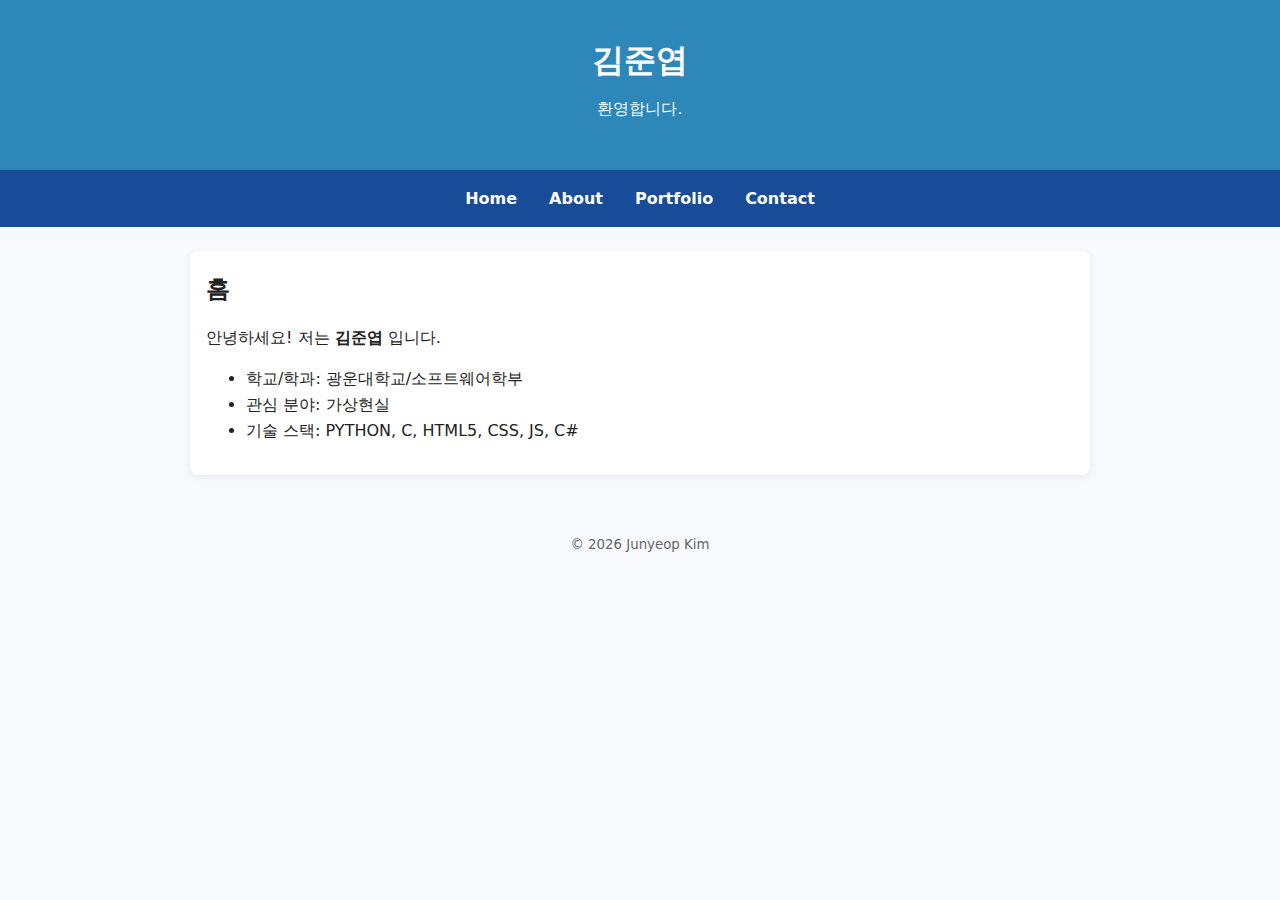
<file: index.html>
<!DOCTYPE html>
<html lang="ko">
<head>
  <meta charset="UTF-8" />
  <meta name="viewport" content="width=device-width, initial-scale=1.0"/>
  <title>인터넷활용 실습 템플릿</title>
  <link rel="stylesheet" href="style.css">
</head>
<body>
<header>
  <h1>김준엽</h1>
  <p class="subtitle">환영합니다.</p>
</header>
<nav>
  <a href="index.html">Home</a>
  <a href="about.html">About</a>
  <a href="portfolio.html">Portfolio</a>
  <a href="contact.html">Contact</a>
</nav>
<main class="container">
<section>
  <h2>홈</h2>
  <p>안녕하세요! 저는 <strong>김준엽</strong> 입니다.</p>
  <ul>
    <li>학교/학과: 광운대학교/소프트웨어학부</li>
    <li>관심 분야: 가상현실</li>
    <li>기술 스택: PYTHON, C, HTML5, CSS, JS, C#</li>
  </ul>
</section>
</main>
<footer>
  <small>&copy; <span id="year"></span> Junyeop Kim</small>
</footer>
<script src="script.js"></script>
</body>
</html>
</file>
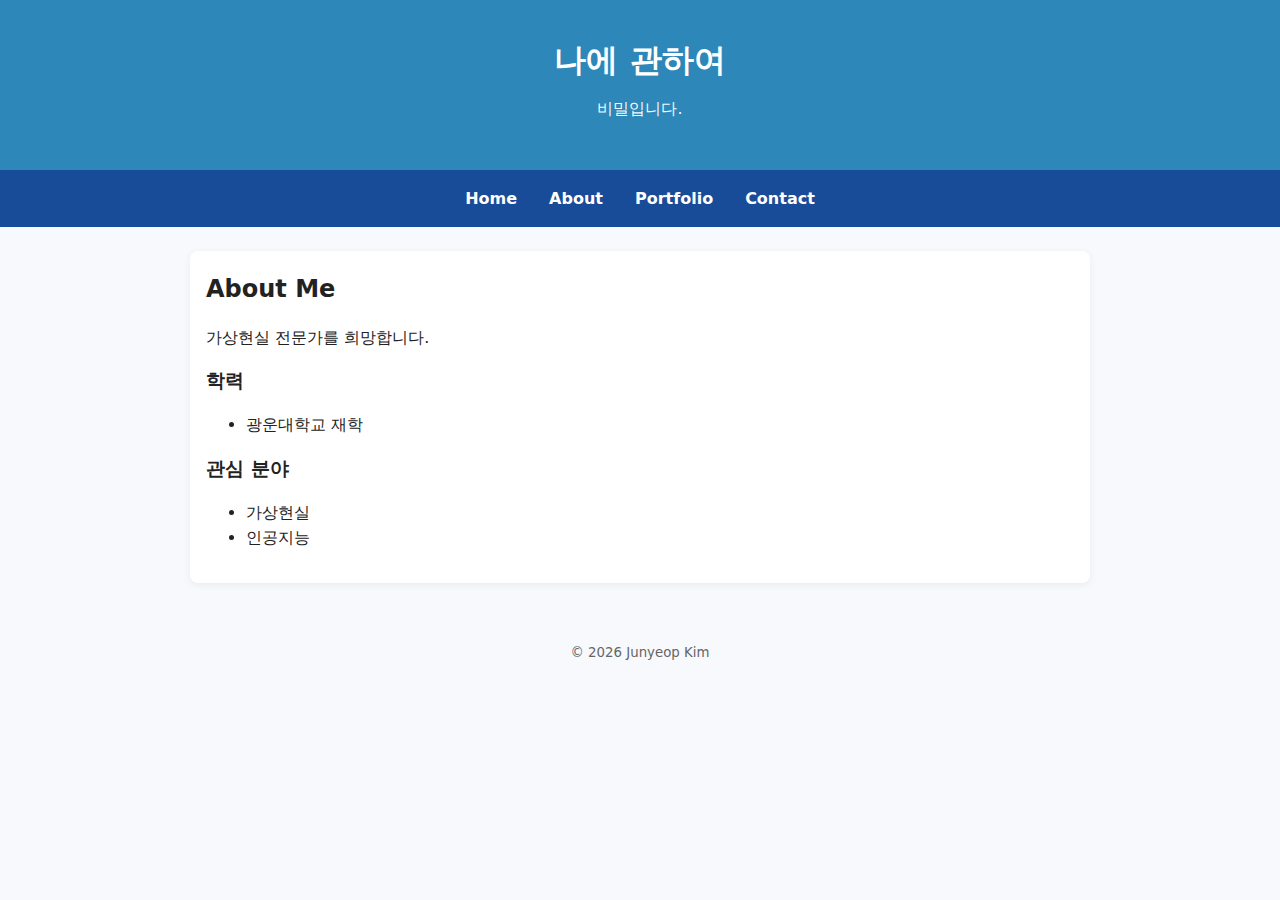
<file: about.html>
<!DOCTYPE html>
<html lang="ko">

<head>
  <meta charset="UTF-8" />
  <meta name="viewport" content="width=device-width, initial-scale=1.0" />
  <title>인터넷활용 실습 템플릿</title>
  <link rel="stylesheet" href="style.css">
</head>

<body>
  <header>
    <h1>나에 관하여</h1>
    <p class="subtitle">비밀입니다.</p>
  </header>
  <nav>
    <a href="index.html">Home</a>
    <a href="about.html">About</a>
    <a href="portfolio.html">Portfolio</a>
    <a href="contact.html">Contact</a>
  </nav>
  <main class="container">
    <section>
      <h2>About Me</h2>
      <p>가상현실 전문가를 희망합니다.</p>
      <h3>학력</h3>
      <ul>
        <li>광운대학교 재학</li>
      </ul>
      <h3>관심 분야</h3>
      <ul>
        <li>가상현실</li>
        <li>인공지능</li>
      </ul>
    </section>
  </main>
  <footer>
    <small>&copy; <span id="year"></span> Junyeop Kim</small>
  </footer>
  <script src="script.js"></script>
</body>

</html>
</file>
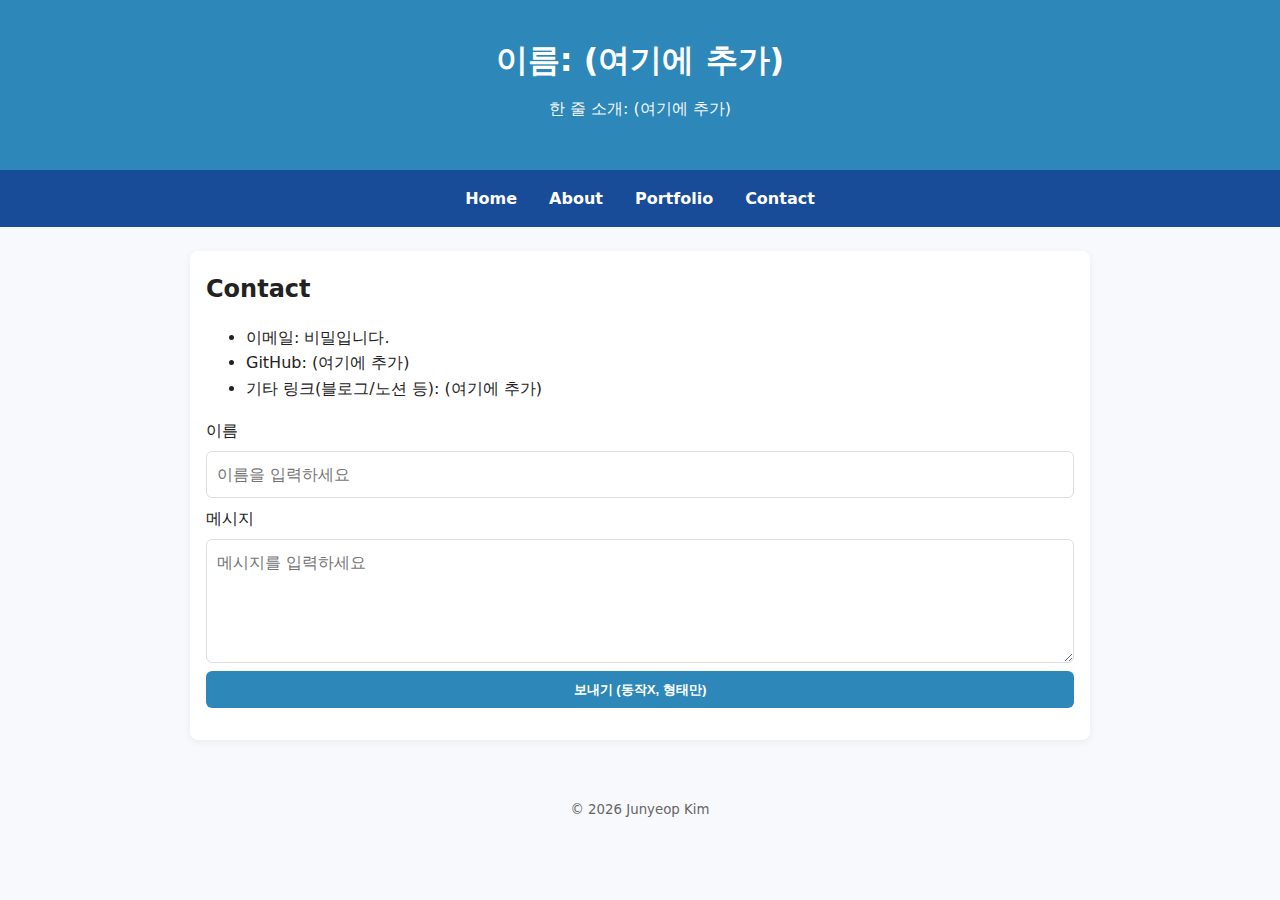
<file: contact.html>
<!DOCTYPE html>
<html lang="ko">
<head>
  <meta charset="UTF-8" />
  <meta name="viewport" content="width=device-width, initial-scale=1.0"/>
  <title>인터넷활용 실습 템플릿</title>
  <link rel="stylesheet" href="style.css">
</head>
<body>
<header>
  <h1>이름: (여기에 추가)</h1>
  <p class="subtitle">한 줄 소개: (여기에 추가)</p>
</header>
<nav>
  <a href="index.html">Home</a>
  <a href="about.html">About</a>
  <a href="portfolio.html">Portfolio</a>
  <a href="contact.html">Contact</a>
</nav>
<main class="container">
<section>
  <h2>Contact</h2>
  <ul>
    <li>이메일: 비밀입니다.</li>
    <li>GitHub: (여기에 추가)</li>
    <li>기타 링크(블로그/노션 등): (여기에 추가)</li>
  </ul>
  <!-- 아래는 정말 기본 예시 폼입니다. JS 없이도 동작하지 않아도 되며, 형태만 제공합니다. -->
  <form class="contact-form" onsubmit="return false;">
    <label>이름</label>
    <input type="text" placeholder="이름을 입력하세요">
    <label>메시지</label>
    <textarea rows="4" placeholder="메시지를 입력하세요"></textarea>
    <button type="submit">보내기 (동작X, 형태만)</button>
  </form>
</section>
</main>
<footer>
  <small>&copy; <span id="year"></span> Junyeop Kim</small>
</footer>
<script src="script.js"></script>
</body>
</html>
</file>
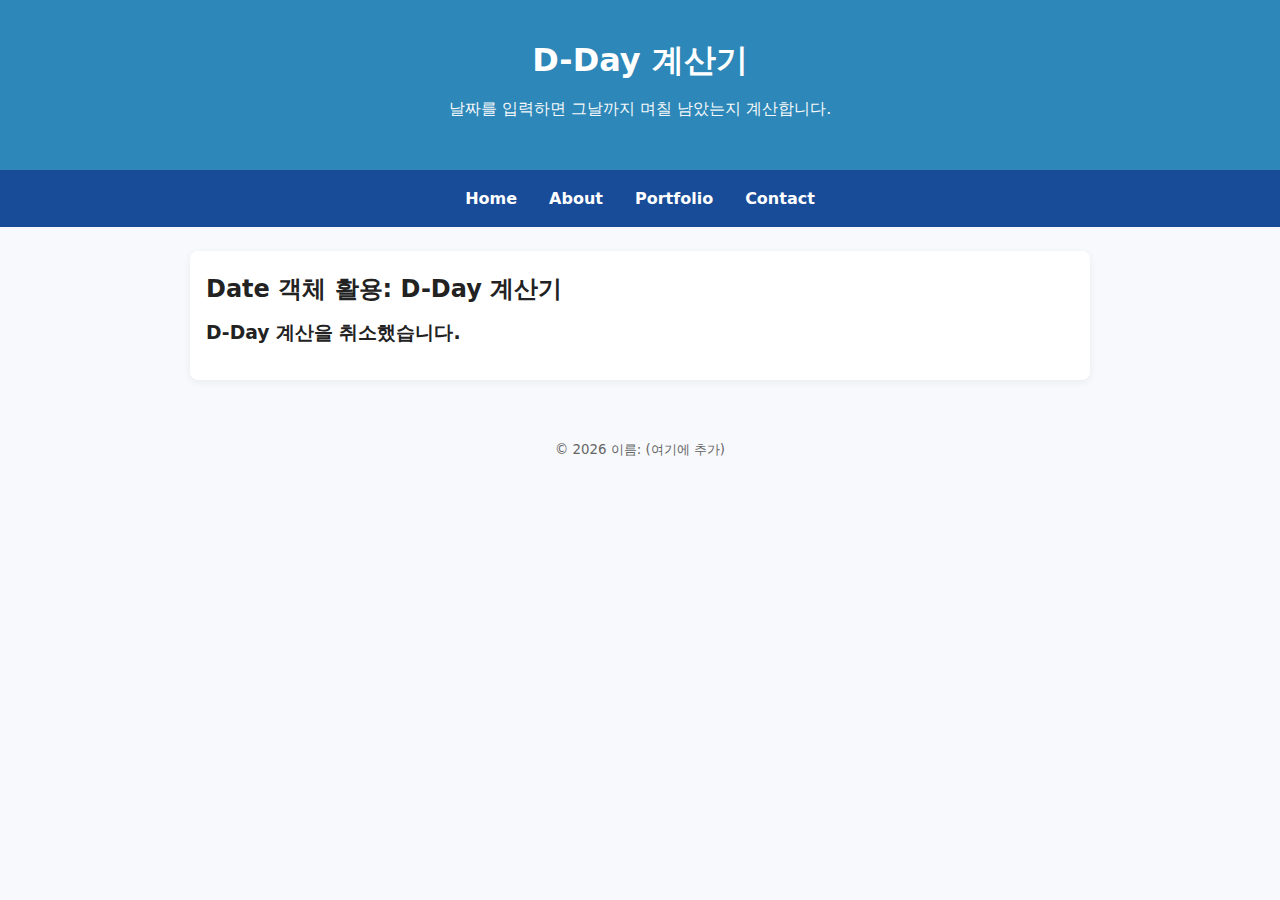
<file: dday.html>
<!DOCTYPE html>
<html lang="ko">

<head>
    <meta charset="UTF-8" />
    <meta name="viewport" content="width=device-width, initial-scale=1.0" />
    <title>D-Day 계산기 - 인터넷활용 실습</title>
    <link rel="stylesheet" href="style.css">
</head>

<body>
    <header>
        <h1>D-Day 계산기</h1>
        <p class="subtitle">날짜를 입력하면 그날까지 며칠 남았는지 계산합니다.</p>
    </header>
    <nav>
        <a href="index.html">Home</a>
        <a href="about.html">About</a>
        <a href="portfolio.html">Portfolio</a>
        <a href="contact.html">Contact</a>
    </nav>
    <main class="container">
        <section>
            <h2>Date 객체 활용: D-Day 계산기</h2>

            <script>

                let now = new Date();

                let year = prompt("목표 연도를 입력하세요 (예: 2025)", "2025")
                let month = prompt("목표 월을 입력하세요 (예: 1~12)", "12")
                let day = prompt("목표 연도를 입력하세요 (예: 1~31)", "25")

                if (!year || !month || !day) {
                    document.write("<h3>D-Day 계산을 취소했습니다.</h3>");
                }
                else {
                    let targetDate = new Date(year, month - 1, day);
                    let diffMs = targetDate.getTime() - now.getTime();
                    let diffDay = Math.ceil(diffMs / (1000 * 60 * 60 * 24));
                    document.write("<h3>목표 날짜: " + targetDate.toLocaleString() + "</h3>");

                    if (diffDay === 0) {
                        document.write("<h3> D-Day 입니다!</h3>");
                    }
                    else if (diffDay > 0) {
                        document.write("<h3> D-" + diffDay + "일 남았습니다.</h3>");
                    }
                    else {
                        document.write("<h3> D+" + Math.abs(diffDay) + "일 지났습니다.</h3>");
                    }
                    document.write("<hr>");
                    document.write("<p>오늘 날짜: " + now.toLocaleString() + "</p>");
                    document.write("<p><i>새로고침(F5)을 눌러 다시 계산할 수 있습니다.</i></p>");
                }

            </script>
        </section>
    </main>
    <footer>
        <small>&copy; <span id="year"></span> 이름: (여기에 추가)</small>
    </footer>
    <script src="script.js"></script>
</body>

</html>
</file>
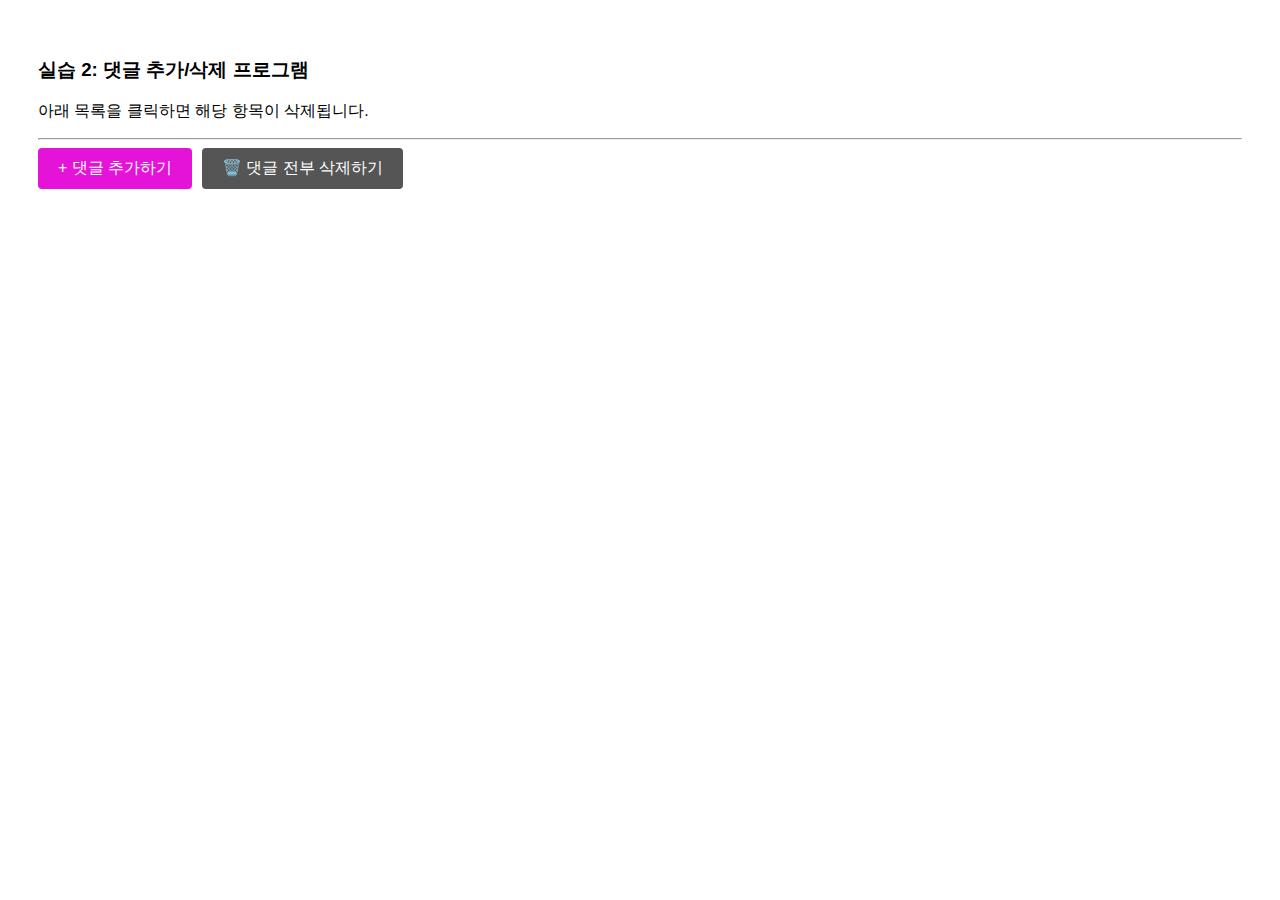
<file: dom_list.html>
<!DOCTYPE html>
<html lang="ko">
<head>
    <meta charset="UTF-8">
    <meta name="viewport" content="width=device-width, initial-scale=1.0">
    <title>실습 2: 댓글 추가/삭제</title>
    <style>
        body {
            font-family: 'Noto Sans KR', sans-serif;
            padding: 30px;
        }
        ul {
            list-style-type: none; 
            padding: 0;
        }
        li {
            background-color: #f1f1f1;
            margin: 5px 0;
            padding: 10px;
            border-bottom: 1px solid #ccc;
            cursor: pointer; 
        }
        li:hover {
            background-color: #ffdddd; 
        }
        
        li:hover::after {
            content: " (클릭하여 삭제)";
            color: rgb(226, 101, 212);
            font-size: 0.8em;
            font-weight: bold;
        }
        
        
        button {
            padding: 10px 20px;
            font-size: 16px;
            background-color: #e413d7;
            color: white;
            border: none;
            border-radius: 4px;
            cursor: pointer;
            margin-right: 5px; 
        }

        button:hover {
            background-color: #c009e4;
        }

        
        .del-btn {
            background-color: #555;
        }
        .del-btn:hover {
            background-color: #333;
        }
    </style>
    <script>
        
        function addComment() {
            var inputStr = prompt("추가할 댓글 내용을 입력하세요:", "오늘 수업 너무 재밌어요!");

            if (inputStr == null || inputStr.trim() == "") {
                return; 
            }

            var parent = document.getElementById("commentList");
            var newLi = document.createElement("li");
            newLi.innerHTML = inputStr;

            newLi.onclick = function() {
                var p = this.parentElement; 
                p.removeChild(this);        
            };

            parent.appendChild(newLi);
        }

        
        function deleteAllComments() {
            var parent = document.getElementById("commentList");
            
            
            if (parent.children.length === 0) {
                alert("삭제할 댓글이 없습니다.");
                return;
            }

            
            if (confirm("정말 모든 댓글을 삭제하시겠습니까?")) {
                parent.innerHTML = ""; 
            }
        }
    </script>
</head>
<body onload="addComment()"> 
    

    <h3>실습 2: 댓글 추가/삭제 프로그램</h3>
    <p>아래 목록을 클릭하면 해당 항목이 삭제됩니다.</p>
    <hr>

    <button onclick="addComment()">+ 댓글 추가하기</button>
    <button onclick="deleteAllComments()" class="del-btn">🗑️ 댓글 전부 삭제하기</button>

    <ul id="commentList">
        
    </ul>

</body>
</html>
</file>
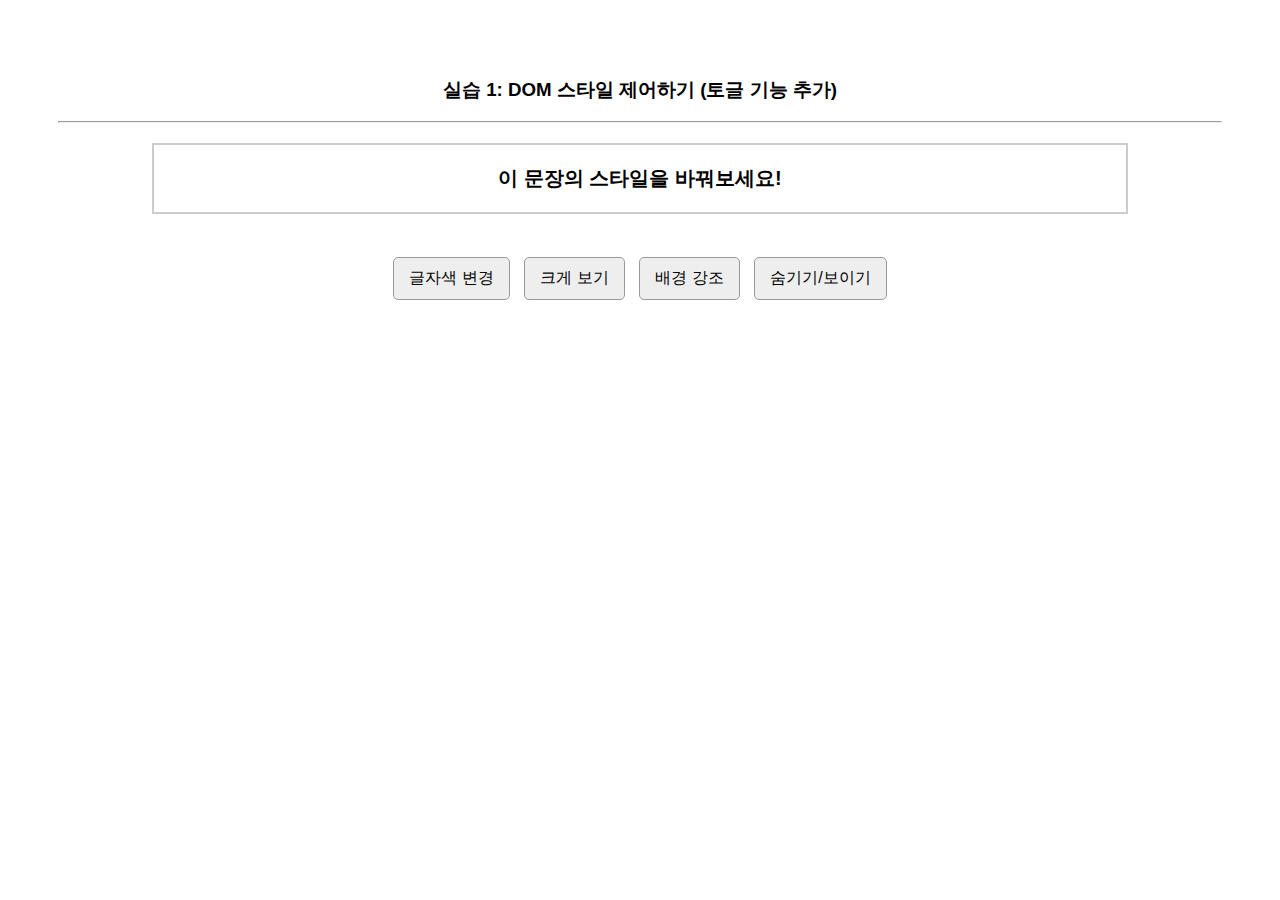
<file: dom_style.html>
<!DOCTYPE html>
<html lang="ko">

<head>
    <meta charset="UTF-8">
    <meta name="viewport" content="width=device-width, initial-scale=1.0">
    <title>실습 1: DOM 스타일 변환기</title>
    <style>
        body {
            font-family: 'Noto Sans KR', sans-serif;
            text-align: center;
            padding: 50px;
        }

        #target {
            font-size: 20px;
            font-weight: bold;
            padding: 20px;
            border: 2px solid #ccc;
            margin: 20px auto;
            width: 80%;
            transition: all 0.3s; 
        }

        button {
            padding: 10px 15px;
            font-size: 16px;
            margin: 5px;
            cursor: pointer;
            background-color: #eee;
            border: 1px solid #999;
            border-radius: 5px;
        }

        button:hover {
            background-color: #ddd;
        }
    </style>
    <script>
        
        function changeColor() {
            var obj = document.getElementById("target");
            
            
            if (obj.style.color === "white") {
                obj.style.color = ""; 
            } else {
                obj.style.color = "white";
            }
        }

        
        function changeSize() {
            var obj = document.getElementById("target");
            
            
            
            if (obj.style.fontSize === "32px") {
                obj.style.fontSize = ""; 
            } else {
                obj.style.fontSize = "32px";
            }
        }

        
        function changeBackground() {
            var obj = document.getElementById("target");
            
            
            if (obj.style.backgroundColor !== "") {
                obj.style.backgroundColor = ""; 
            } else {
                obj.style.backgroundColor = "#e413d7";
            }
        }

        
        function toggleVisibility() {
            var obj = document.getElementById("target");

            if (obj.style.display === "none") {
                obj.style.display = "block";
            } else {
                obj.style.display = "none";
            }
        }
    </script>
</head>

<body>

    <h3>실습 1: DOM 스타일 제어하기 (토글 기능 추가)</h3>
    <hr>

    <p id="target">이 문장의 스타일을 바꿔보세요!</p>

    <br>

    <button onclick="changeColor()">글자색 변경</button>
    <button onclick="changeSize()">크게 보기</button>
    <button onclick="changeBackground()">배경 강조</button>
    <button onclick="toggleVisibility()">숨기기/보이기</button>

</body>

</html>
</file>
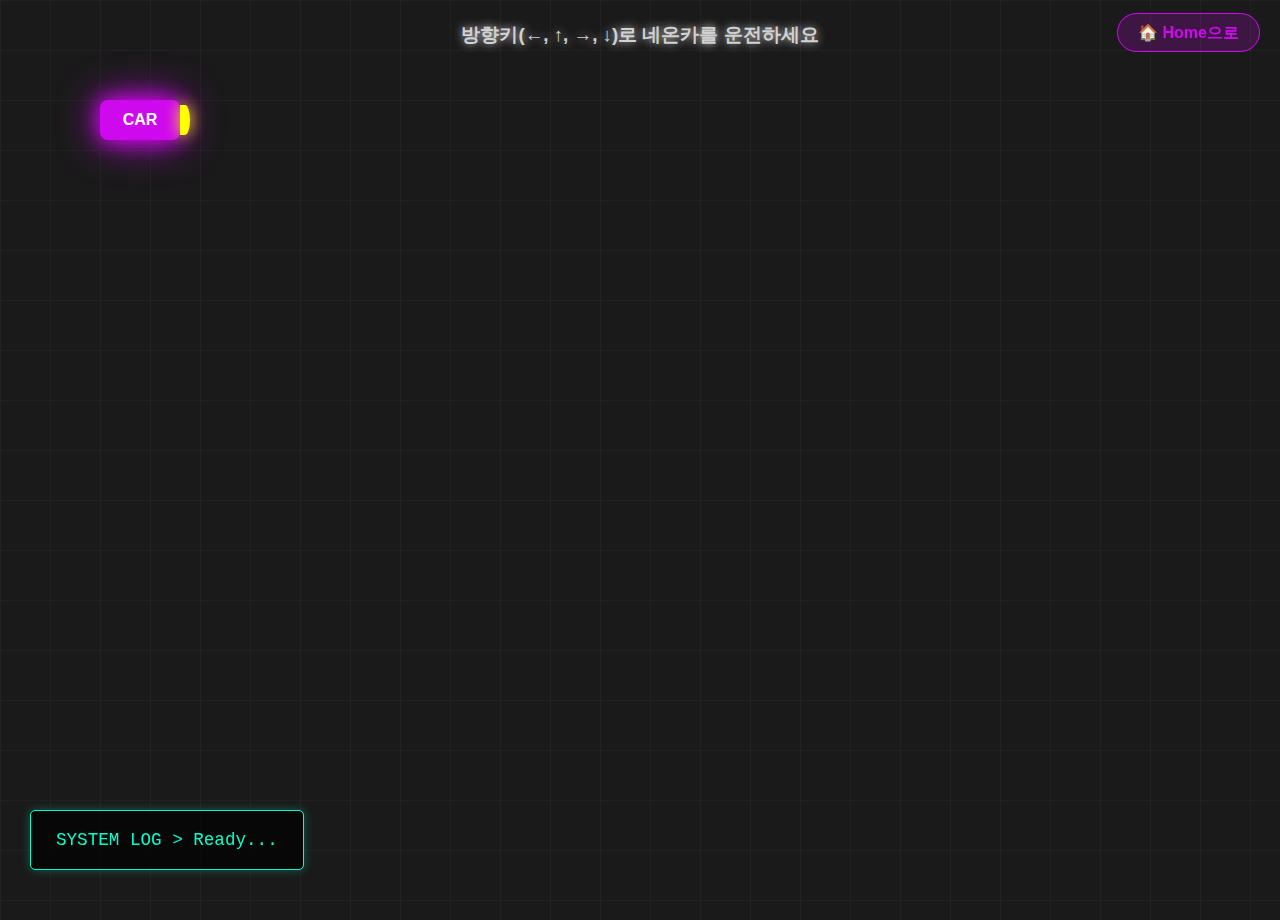
<file: event_car.html>
<!DOCTYPE html>
<html lang="ko">
<head>
  <meta charset="UTF-8">
  <title>실습 2: 키보드 자동차 - Cyber Drive</title>
  <link rel="stylesheet" href="style.css">
  <style>
    body {
      height: 100vh;
      overflow: hidden;
      background-color: #1a1a1a; /* 어두운 배경 */
      background-image: 
        linear-gradient(rgba(255, 255, 255, 0.03) 1px, transparent 1px),
        linear-gradient(90deg, rgba(255, 255, 255, 0.03) 1px, transparent 1px);
      background-size: 50px 50px; /* 격자무늬 배경 */
      font-family: 'Segoe UI', sans-serif;
      margin: 0;
    }


    .game-nav {
      position: fixed;
      top: 20px;
      right: 20px;
      z-index: 1000;
    }
    .game-nav a {
      background: rgba(207, 9, 238, 0.2);
      color: #cf09ee;
      padding: 10px 20px;
      text-decoration: none;
      border: 1px solid #cf09ee;
      border-radius: 30px;
      font-weight: bold;
      transition: 0.3s;
    }
    .game-nav a:hover {
      background: #cf09ee;
      color: white;
      box-shadow: 0 0 15px #cf09ee;
    }


    #car {
      position: absolute;
      left: 100px;
      top: 100px;
      width: 80px; 
      height: 40px;
      background: #cf09ee; 
      border-radius: 8px;
      color: white;
      font-weight: bold;
      text-align: center;
      line-height: 40px;
      box-shadow: 0 0 20px #cf09ee, 0 0 40px #cf09ee; 
      transition: top 0.1s, left 0.1s; 
      z-index: 10;
    }

    #car::after {
      content: '';
      position: absolute;
      right: -10px;
      top: 5px;
      width: 10px; height: 30px;
      background: yellow;
      border-radius: 0 50% 50% 0;
      box-shadow: 0 0 15px yellow;
    }


    #info {
      position: fixed;
      bottom: 30px; 
      left: 30px;
      padding: 15px 25px;
      background: rgba(0, 0, 0, 0.7);
      color: #00ffcc; 
      border: 1px solid #00ffcc;
      border-radius: 5px;
      font-family: 'Courier New', monospace;
      font-size: 1.1rem;
      box-shadow: 0 0 10px rgba(0, 255, 204, 0.3);
    }
    
    h3.title {
      color: white;
      text-align: center;
      margin-top: 20px;
      text-shadow: 0 0 10px white;
      opacity: 0.8;
    }
  </style>
  <script>
    var x = 100;
    var y = 100;
    var step = 10; 

    window.onload = function() {
      var car = document.getElementById("car");
      var info = document.getElementById("info");


      document.onkeydown = function(e) {

        switch(e.keyCode) {
          case 37: 
            x -= step;
            break;
          case 38: 
            y -= step;
            break;
          case 39: 
            x += step;
            break;
          case 40: 
            y += step;
            break;
        }


        var maxWidth = window.innerWidth - 100; 
        var maxHeight = window.innerHeight - 60; 
        
        if (x < 0) x = 0;
        if (y < 0) y = 0;
        if (x > maxWidth) x = maxWidth;
        if (y > maxHeight) y = maxHeight;


        car.style.left = x + "px";
        car.style.top = y + "px";
        
        if (e.keyCode === 37) car.style.transform = "rotate(180deg)";
        if (e.keyCode === 38) car.style.transform = "rotate(270deg)";
        if (e.keyCode === 39) car.style.transform = "rotate(0deg)";
        if (e.keyCode === 40) car.style.transform = "rotate(90deg)";

        info.innerHTML = "SYSTEM LOG > POS: (" + x + ", " + y + ")";
      }
    }
  </script>
</head>
<body>
  <div class="game-nav">
    <a href="index.html">🏠 Home으로</a>
  </div>
  
  <h3 class="title">방향키(←, ↑, →, ↓)로 네온카를 운전하세요</h3>
  
  <div id="car">CAR</div>
  <div id="info">SYSTEM LOG > Ready...</div>
</body>
</html>
</file>
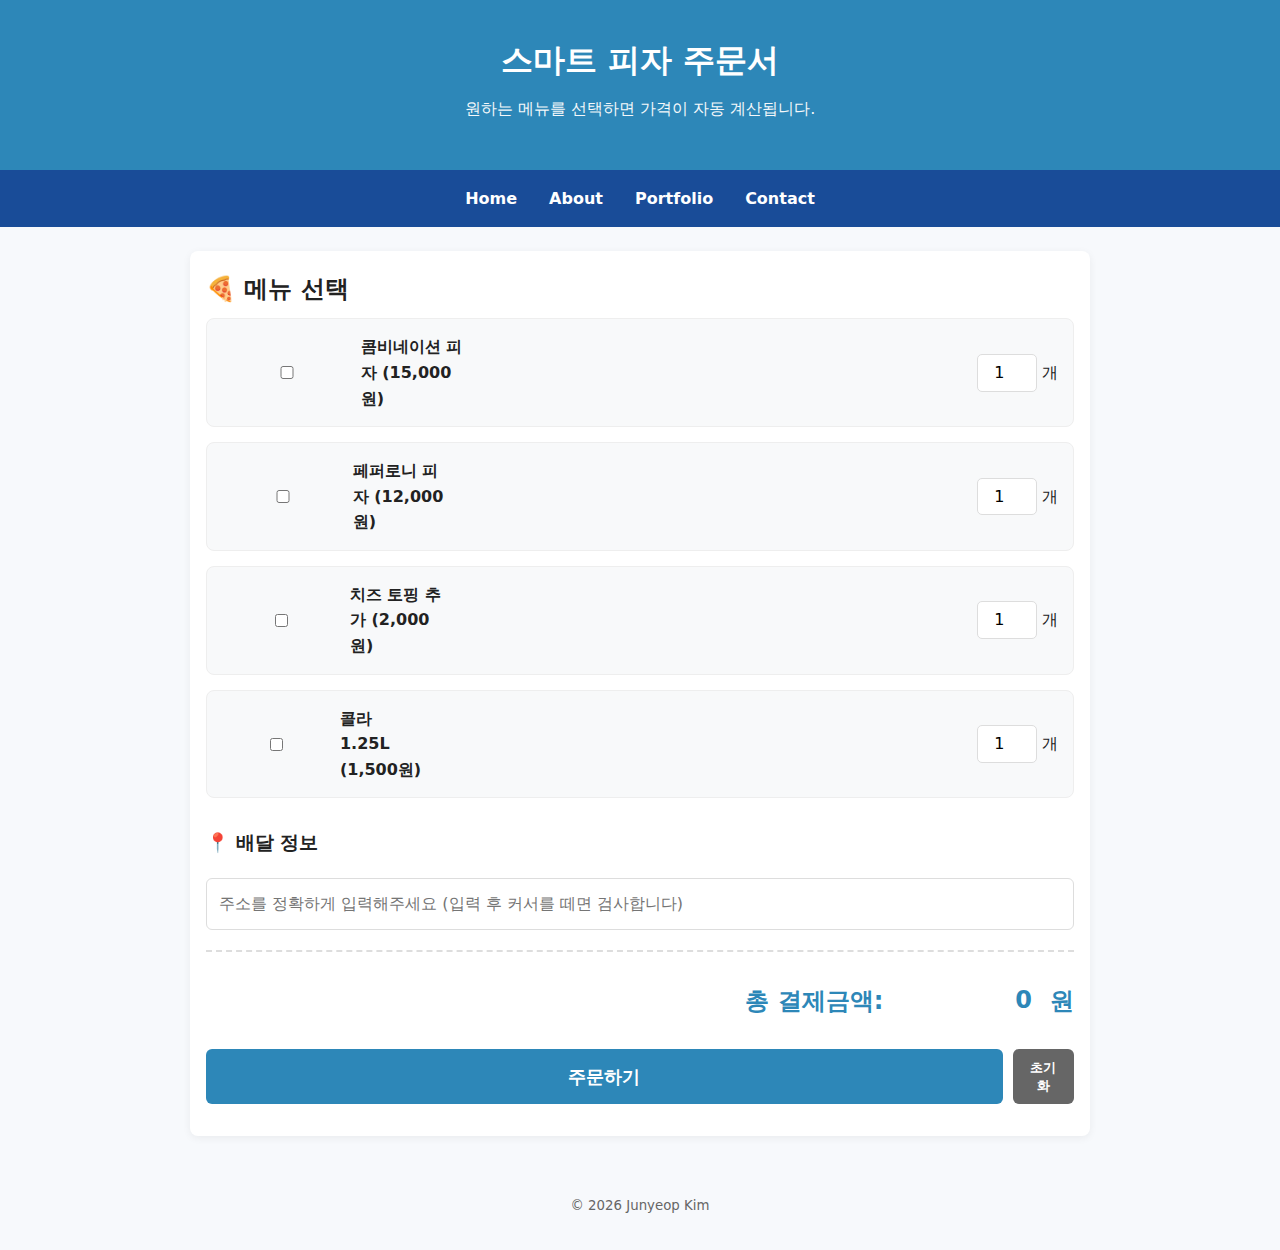
<file: event_order.html>
<!DOCTYPE html>
<html lang="ko">
<head>
  <meta charset="UTF-8">
  <meta name="viewport" content="width=device-width, initial-scale=1.0">
  <title>스마트 피자 주문서 - 인터넷활용 실습</title>
  <link rel="stylesheet" href="style.css">
  <style>

    .menu-container {
      display: grid;
      gap: 15px;
      margin-bottom: 30px;
    }
    .menu-item {
      display: flex;
      justify-content: space-between;
      align-items: center;
      background: #f8f9fa;
      padding: 15px;
      border-radius: 8px;
      border: 1px solid #eee;
      transition: 0.2s;
    }
    .menu-item:hover {
      border-color: var(--primary);
      background: #fff;
      box-shadow: 0 4px 10px rgba(0,0,0,0.05);
    }
    .menu-label {
      font-weight: bold;
      display: flex;
      align-items: center;
      gap: 10px;
    }
    .menu-qty {
      width: 60px;
      padding: 5px;
      border: 1px solid #ddd;
      border-radius: 5px;
      text-align: center;
    }
    .total-box {
      text-align: right;
      font-size: 1.5rem;
      font-weight: bold;
      color: var(--primary);
      margin: 20px 0;
      padding-top: 20px;
      border-top: 2px dashed #ddd;
    }
    #total {
      border: none;
      font-size: 1.5rem;
      font-weight: bold;
      color: var(--primary);
      width: 150px;
      text-align: right;
      background: transparent;
    }
    .order-input {
      width: 100%;
      padding: 12px;
      margin-top: 10px;
      border: 1px solid #ddd;
      border-radius: 6px;
    }
    .btn-group {
      display: flex;
      gap: 10px;
      margin-top: 20px;
    }
    .btn-reset {
      background-color: #666;
    }
  </style>
<script>

    function recalc() {
      var total = 0; 
      var checks = document.getElementsByClassName("menu-check");
      var qtys = document.getElementsByClassName("menu-qty");

      for (var i = 0; i < checks.length; i++) {
        if (checks[i].checked) { 
          var price = parseInt(checks[i].value);
          var quantity = parseInt(qtys[i].value);
          
          if (isNaN(quantity) || quantity < 1) {
            quantity = 1;
          }
          total += price * quantity;
        }
      }

      document.getElementById("total").value = total.toLocaleString(); 
    }


    function checkAddress() {
      var addr = document.getElementById("addr");
      if (addr.value == "") {
        alert("배달 받으실 주소를 반드시 입력해주세요!");
        addr.focus();
      }
    }


    function validate(e) {

      var totalVal = document.getElementById("total").value.replace(/,/g, ''); 
      var total = parseInt(totalVal || 0);
      
      if (total == 0) {
        alert("상품을 적어도 하나는 선택해야 주문 가능합니다.");
        e.preventDefault(); 
        return false;
      }

      alert("주문이 완료되었습니다! (총 결제금액: " + total.toLocaleString() + "원)");
      e.preventDefault(); 
      return false; 
    }
</script>
</head>
<body>
  <header>
    <h1>스마트 피자 주문서</h1>
    <p class="subtitle">원하는 메뉴를 선택하면 가격이 자동 계산됩니다.</p>
  </header>
  <nav>
    <a href="index.html">Home</a>
    <a href="about.html">About</a>
    <a href="portfolio.html">Portfolio</a>
    <a href="contact.html">Contact</a>
  </nav>

  <main class="container">
    <section>
      <h2>🍕 메뉴 선택</h2>
      <form action="#" onsubmit="return validate(event)">
        
        <div class="menu-container" id="menu_box">
          <div class="menu-item">
            <label class="menu-label">
              <input type="checkbox" class="menu-check" value="15000" onchange="recalc()">
              콤비네이션 피자 (15,000원)
            </label>
            <div>
              <input type="number" class="menu-qty" value="1" min="1" onchange="recalc()" onkeyup="recalc()"> 개
            </div>
          </div>

          <div class="menu-item">
            <label class="menu-label">
              <input type="checkbox" class="menu-check" value="12000" onchange="recalc()">
              페퍼로니 피자 (12,000원)
            </label>
            <div>
              <input type="number" class="menu-qty" value="1" min="1" onchange="recalc()" onkeyup="recalc()"> 개
            </div>
          </div>

          <div class="menu-item">
            <label class="menu-label">
              <input type="checkbox" class="menu-check" value="2000" onchange="recalc()">
              치즈 토핑 추가 (2,000원)
            </label>
            <div>
              <input type="number" class="menu-qty" value="1" min="1" onchange="recalc()" onkeyup="recalc()"> 개
            </div>
          </div>

          <div class="menu-item">
            <label class="menu-label">
              <input type="checkbox" class="menu-check" value="1500" onchange="recalc()">
              콜라 1.25L (1,500원)
            </label>
            <div>
              <input type="number" class="menu-qty" value="1" min="1" onchange="recalc()" onkeyup="recalc()"> 개
            </div>
          </div>
        </div>

        <h3>📍 배달 정보</h3>
        <input type="text" id="addr" class="order-input" onblur="checkAddress()" placeholder="주소를 정확하게 입력해주세요 (입력 후 커서를 떼면 검사합니다)">
        
        <div class="total-box">
          총 결제금액: <input type="text" id="total" value="0" readonly> 원
        </div>

        <div class="btn-group">
          <button type="submit" style="width: 100%; font-size: 1.1rem;">주문하기</button>
          <button type="reset" class="btn-reset" onclick="setTimeout(recalc, 0)">초기화</button>
        </div>

      </form>
    </section>
  </main>
  
  <footer>
    <small>&copy; <span id="year"></span> Junyeop Kim</small>
  </footer>
  <script src="script.js"></script>
</body>
</html>
</file>
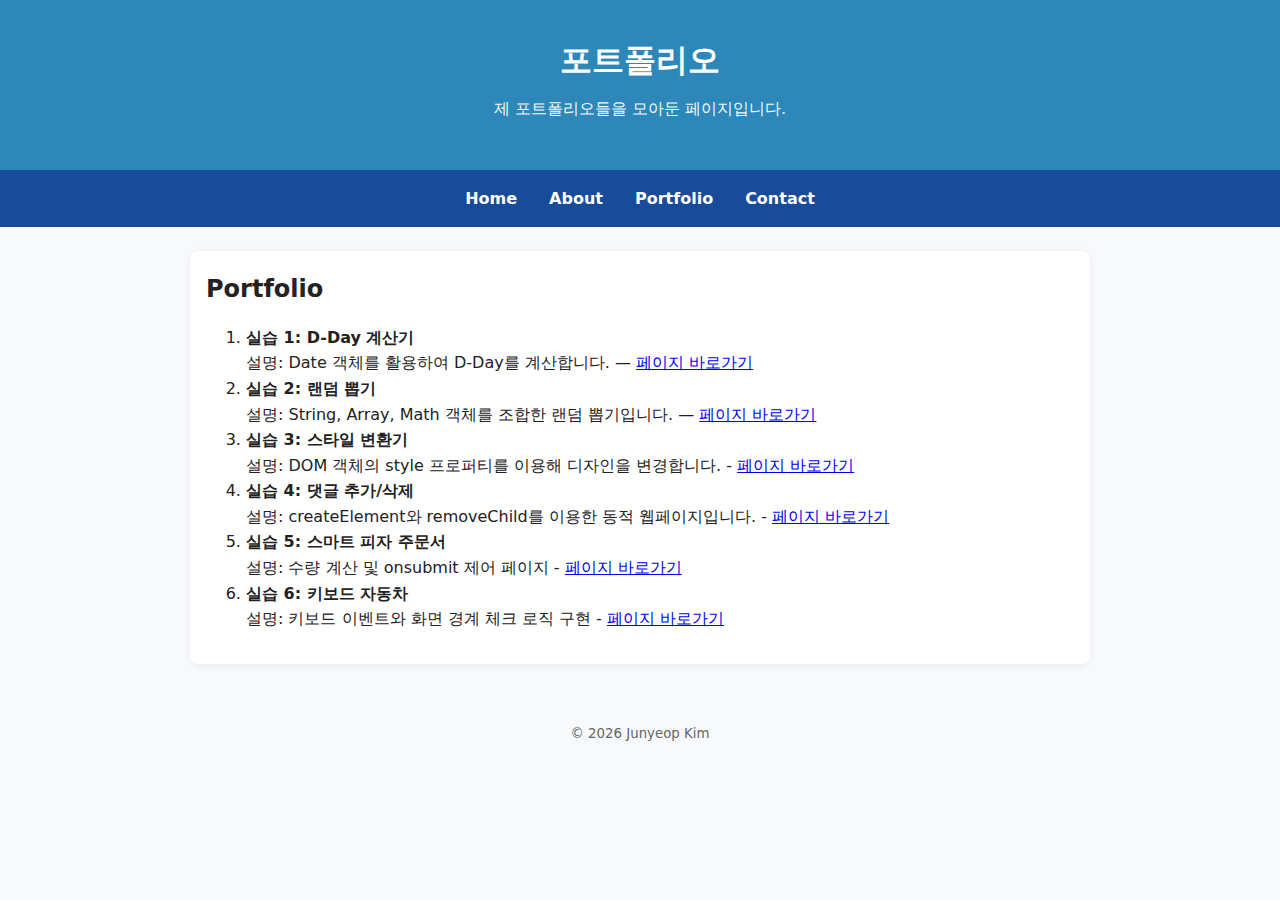
<file: portfolio.html>
<!DOCTYPE html>
<html lang="ko">

<head>
  <meta charset="UTF-8" />
  <meta name="viewport" content="width=device-width, initial-scale=1.0" />
  <title>인터넷활용 실습 템플릿</title>
  <link rel="stylesheet" href="style.css">
</head>

<body>
  <header>
    <h1>포트폴리오</h1>
    <p class="subtitle">제 포트폴리오들을 모아둔 페이지입니다.</p>
  </header>
  <nav>
    <a href="index.html">Home</a>
    <a href="about.html">About</a>
    <a href="portfolio.html">Portfolio</a>
    <a href="contact.html">Contact</a>
  </nav>
  <main class="container">
    <section>
      <h2>Portfolio</h2>
     
      <ol>
        <li>
          <strong>실습 1: D-Day 계산기</strong><br>
          설명: Date 객체를 활용하여 D-Day를 계산합니다.
          — <a href="dday.html">페이지 바로가기</a>
        </li>
        <li>
          <strong>실습 2: 랜덤 뽑기</strong><br>
          설명: String, Array, Math 객체를 조합한 랜덤 뽑기입니다.
          — <a href="random.html">페이지 바로가기</a>
        </li>
        <li>
          <strong>실습 3: 스타일 변환기</strong><br>
          설명: DOM 객체의 style 프로퍼티를 이용해 디자인을 변경합니다.
          - <a href="dom_style.html">페이지 바로가기</a>
        </li>
        <li>
          <strong>실습 4: 댓글 추가/삭제</strong><br>
          설명: createElement와 removeChild를 이용한 동적 웹페이지입니다.
          - <a href="dom_list.html">페이지 바로가기</a>

        <li>
          <strong>실습 5: 스마트 피자 주문서</strong><br>
          설명: 수량 계산 및 onsubmit 제어 페이지
          - <a href="event_order.html">페이지 바로가기</a>
        </li>
        <li>
          <strong>실습 6: 키보드 자동차</strong><br>
          설명: 키보드 이벤트와 화면 경계 체크 로직 구현
          - <a href="event_car.html">페이지 바로가기</a>
        </li>

        </li>
      </ol>
    </section>
  </main>
  <footer>
    <small>&copy; <span id="year"></span> Junyeop Kim</small>
  </footer>
  <script src="script.js"></script>
</body>

</html>
</file>
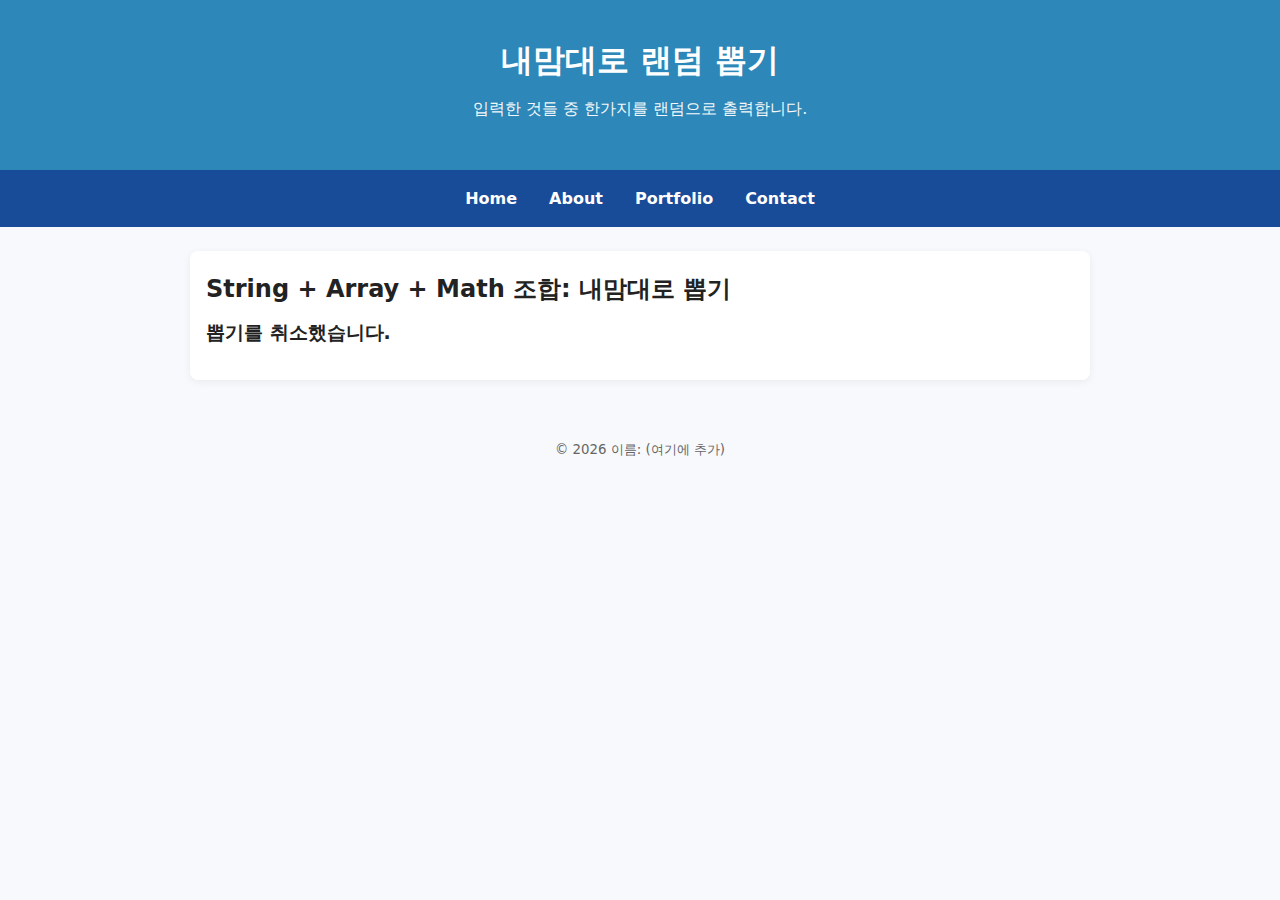
<file: random.html>
<!DOCTYPE html>
<html lang="ko">
<head>
  <meta charset="UTF-8" />
  <meta name="viewport" content="width=device-width, initial-scale=1.0"/>
  <title>내맘대로 랜덤 뽑기 - 인터넷활용 실습</title>
  <link rel="stylesheet" href="style.css">
</head>
<body>
<header>
  <h1>내맘대로 랜덤 뽑기</h1>
  <p class="subtitle">입력한 것들 중 한가지를 랜덤으로 출력합니다.</p>
</header>
<nav>
  <a href="index.html">Home</a>
  <a href="about.html">About</a>
  <a href="portfolio.html">Portfolio</a>
  <a href="contact.html">Contact</a>
</nav>
<main class="container">
<section>
  <h2>String + Array + Math 조합: 내맘대로 뽑기</h2>
  
  <script>
    // 1. String: prompt()로 사용자에게 '문자열' 입력받기
    let defaultList = "제육볶음,돈까스,순대국,김치찌개,햄버거,초밥,파스타,샐러드,떡볶이,마라탕,사과,바나나,딸기,수박";
    let inputString = prompt("항목을 콤마(,)로 구분하여 입력하세요", defaultList);

    // 사용자가 '취소'를 누른 경우
    if (!inputString) {
      document.write("<h3>뽑기를 취소했습니다.</h3>");
    } else {
      
      // 2. Array: String.split(',') 메소드로 '문자열'을 '배열'로 변환
      let items = inputString.split(','); 

      // 3. Math: Math.random()과 Math.floor()로 랜덤 인덱스 뽑기
      let index = Math.floor(Math.random() * items.length); 

      // 4. 결과 출력
      document.write("<h3>입력한 항목 (총 " + items.length + "개):</h3>");
      document.write("<p>" + inputString + "</p>");
      document.write("<hr>");
      document.write("<h3> 당신의 선택은...</h3>");

      // .trim() : 공백 제거
      let choice = items[index].trim();

      document.write("<h1> " + choice + " !!!!</h1>");
      document.write("<p><i>새로고침(F5)을 눌러 다시 뽑을 수 있습니다.</i></p>");
    }
  </script>

</section>
</main>
<footer>
  <small>&copy; <span id="year"></span> 이름: (여기에 추가)</small>
</footer>
<script src="script.js"></script>
</body>
</html>
</file>
<file: style.css>
/* =============================================================
   색상 테마는 "여기"에서 바꿉니다. (파랑 계열 기본)
   원하는 색상 코드로 아래 4가지만 바꿔보세요.
   ------------------------------------------------------------- */
:root {
  --primary: #2d87b8;      /* 메인 포인트 색상 */
  --primary-dark: #194c98; /* 호버/진한 포인트 */
  --bg: #f7f9fc;           /* 전체 배경 색 */
  --text: #222222;         /* 본문 글자 색 */
}
/* ============================================================= */

* { box-sizing: border-box; }
body {
  margin: 0;
  font-family: system-ui, -apple-system, "Segoe UI", Roboto, "Noto Sans KR", Arial, sans-serif;
  background: var(--bg);
  color: var(--text);
  line-height: 1.6;
}

header {
  padding: 2rem 1rem;
  text-align: center;
  background: var(--primary);
  color: #ffffff;
}
header .subtitle { margin-top: .25rem; opacity: .95; }

nav {
  background: var(--primary-dark);
  display: flex;
  gap: 1rem;
  padding: .75rem 1rem;
  justify-content: center;
  flex-wrap: wrap;
}
nav a {
  color: #ffffff;
  text-decoration: none;
  font-weight: 600;
  padding: .25rem .5rem;
}
nav a:hover { text-decoration: underline; }

.container {
  max-width: 900px;
  margin: 1.5rem auto;
  padding: 1rem;
  background: #ffffff;
  border-radius: 8px;
  box-shadow: 0 2px 8px rgba(0,0,0,.06);
}

section { margin-bottom: 1rem; }
h1, h2, h3 { margin: .2rem 0 .6rem; }

.contact-form {
  display: grid;
  grid-template-columns: 1fr;
  gap: .5rem;
  margin-top: 1rem;
}
input, textarea {
  width: 100%;
  padding: .6rem;
  border: 1px solid #ddd;
  border-radius: 6px;
  font: inherit;
}
button {
  padding: .6rem .8rem;
  border: none;
  border-radius: 6px;
  background: var(--primary);
  color: #fff;
  cursor: pointer;
  font-weight: 600;
}
button:hover { background: var(--primary-dark); }

footer {
  text-align: center;
  padding: 2rem 1rem;
  color: #666;
}

@media (max-width: 600px) {
  header h1 { font-size: 1.25rem; }
  .container { margin: 1rem; padding: .75rem; }
}
</file>
